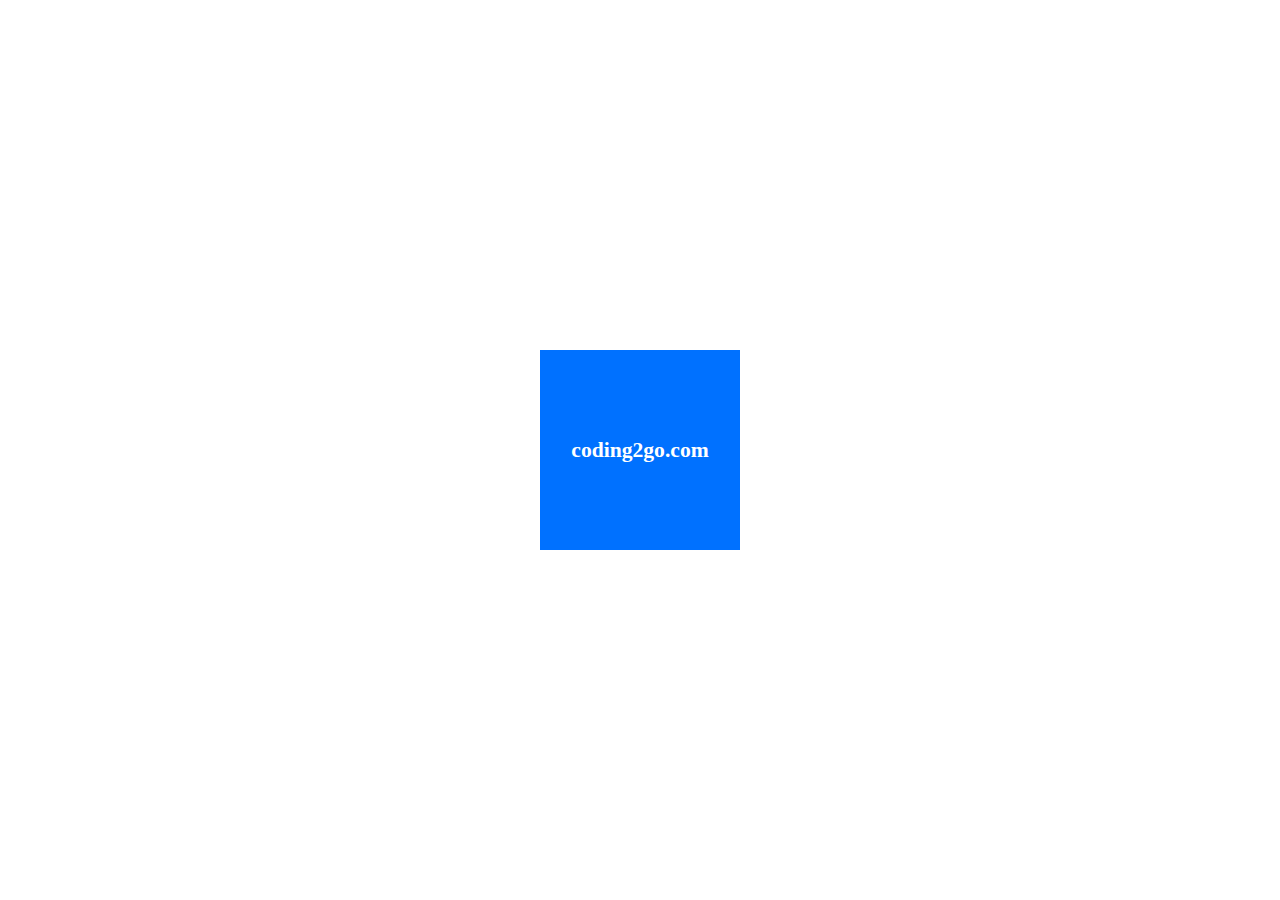
<file: index.html>
<!DOCTYPE html>
<html lang="en">
<head>
    <meta charset="UTF-8">
    <meta name="viewport" content="width=device-width, initial-scale=1.0">
    <title>Document</title>
    <link rel="stylesheet" href="style.css">
</head>
<body>
    <div class="element">
        coding2go.com
    </div>
</body>
</html>
</file>
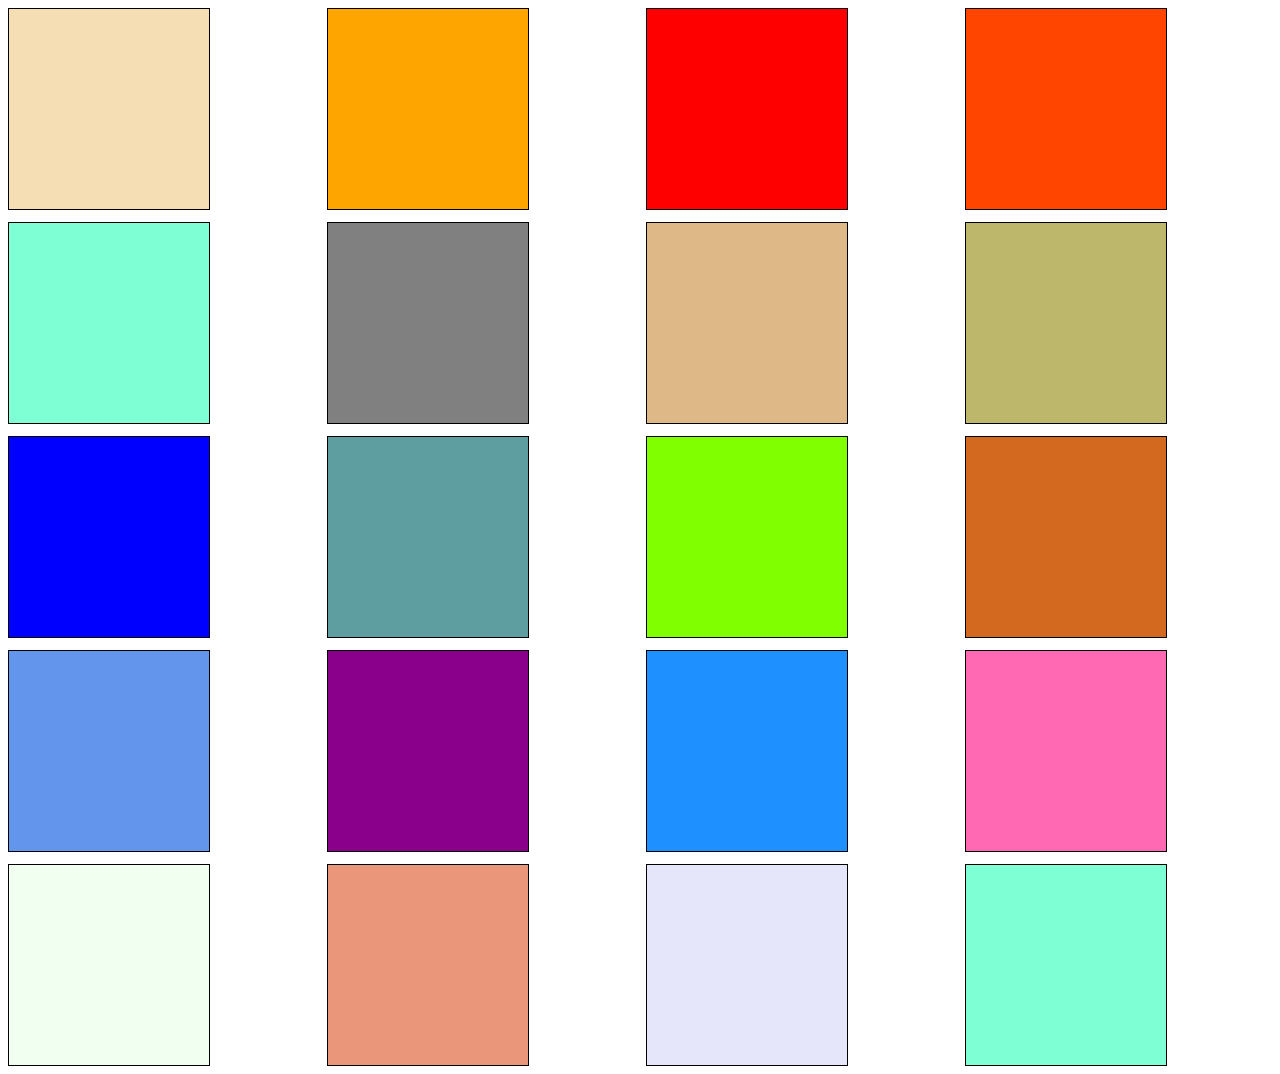
<file: scrolling-animation/index.html>
<!DOCTYPE html>
<html lang="en">
  <head>
    <meta charset="UTF-8" />
    <meta name="viewport" content="width=device-width, initial-scale=1.0" />
    <link rel="stylesheet" href="style.css" />
    <title>Document</title>
  </head>
  <body>
    <div class="scroll-element">
      <div class="block block-1"></div>
      <div class="block block-2"></div>
      <div class="block block-3"></div>
      <div class="block block-4"></div>
      <div class="block block-5"></div>
      <div class="block block-6"></div>
      <div class="block block-7"></div>
      <div class="block block-8"></div>
      <div class="block block-9"></div>
      <div class="block block-10"></div>
      <div class="block block-11"></div>
      <div class="block block-12"></div>
      <div class="block block-13"></div>
      <div class="block block-14"></div>
      <div class="block block-15"></div>
      <div class="block block-16"></div>
      <div class="block block-17"></div>
      <div class="block block-18"></div>
      <div class="block block-19"></div>
      <div class="block block-20"></div>
    </div>
  </body>
</html>
</file>
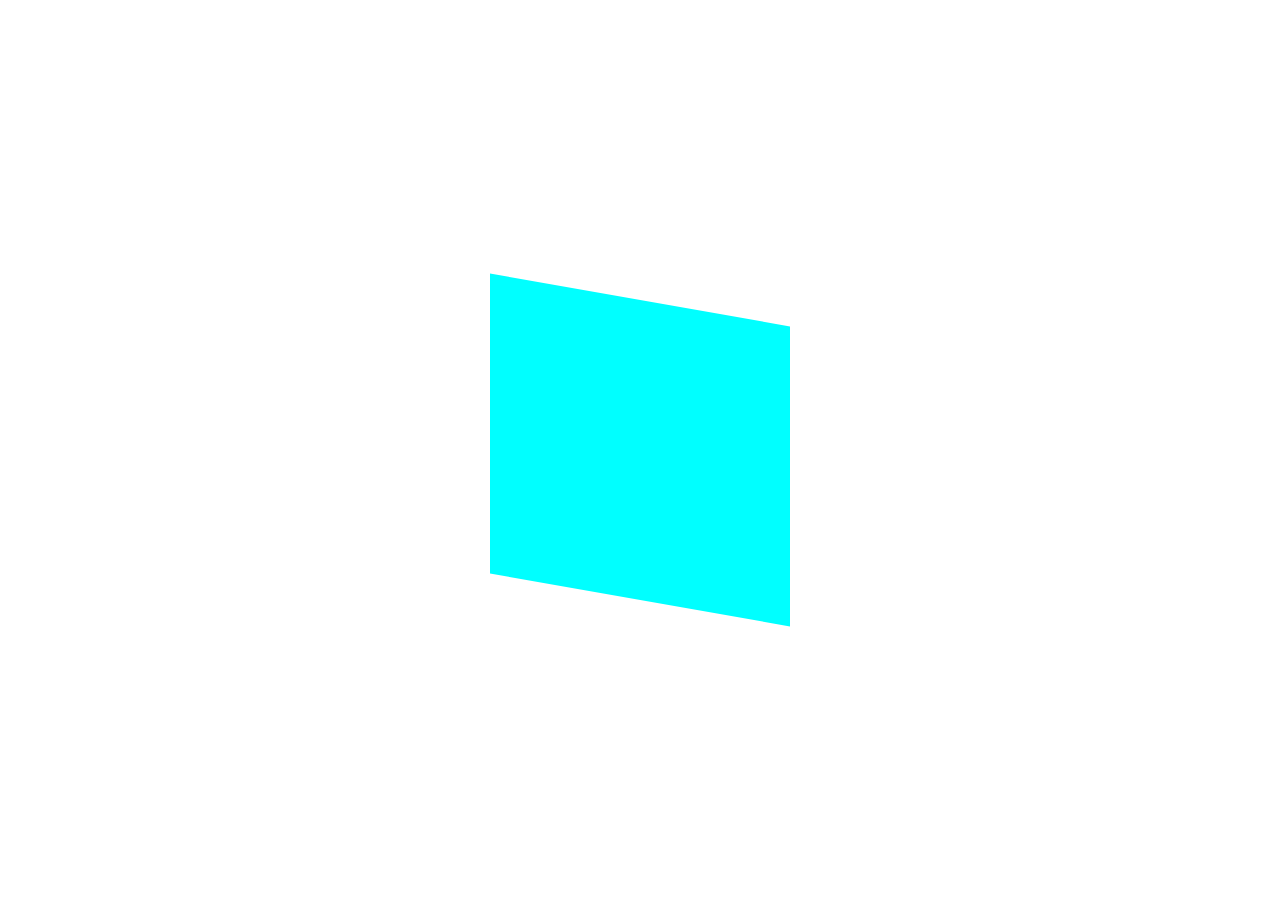
<file: transform-learning/index.html>
<!DOCTYPE html>
<html lang="en">
<head>
    <meta charset="UTF-8">
    <meta name="viewport" content="width=device-width, initial-scale=1.0">
    <title>Document</title>
    <link rel="stylesheet" href="style.css">
</head>
<body>
    <div class="box"></div>
</body>
</html>
</file>
<file: style.css>
body {
  margin: 0 auto;
  display: flex;
  align-items: center;
  justify-content: center;
  min-height: 100vh;
}
.element {
  height: 200px;
  width: 200px;
  background-color: #0071ff;
  display: flex;
  align-items: center;
  justify-content: center;
  font-weight: 700;
  font-size: 1.35rem;
  color: white;
  animation-name: spin;
  animation-duration: 3s;
  animation-delay: 5s;
  animation-iteration-count: infinite;
}

@keyframes spin {
    0%{

    }
    50%{
        scale: 2;
        transform: rotate(0);
        border-radius: 0;
    }
    100%{
        transform: rotate(360deg);
        border-radius: 50%;
        scale: 2;
    }
}
</file>
<file: scrolling-animation/style.css>
.scroll-element {
  display: grid;
  grid-template-columns: repeat(4, auto);
  grid-template-rows: auto auto;
  gap: 12px;
}

.block-1 {
  background-color: wheat;
}

.block-2{
    background-color: orange;
}

.block-3{
    background-color: red;
}

.block-4{
    background-color: orangered;
}

.block-5{
    background-color: aquamarine;
}

.block-6{
    background-color: grey;
}

.block-7{
    background-color: burlywood;
}

.block-8{
    background-color: darkkhaki;
}

.block-9{
    background-color: blue;
}

.block-10{
    background-color: cadetblue;
}

.block-11{
    background-color: chartreuse;
}

.block-12{
    background-color: chocolate;
}

.block-13{
    background-color: cornflowerblue;
}

.block-14{
    background-color: darkmagenta;
}

.block-15{
    background-color: dodgerblue;
}

.block-16{
    background-color: hotpink;
}

.block-17{
    background-color: honeydew;
}

.block-18{
    background-color: darksalmon;
}

.block-19{
    background-color: lavender;
}

.block-20{
    background-color: aquamarine;
}
.block {
  border: 1px solid black;
  width: 200px;
  height: 200px;
  animation: scrolling linear;
  animation-timeline: view();
  animation-range: entry 0% cover 50%;
}

@keyframes scrolling {
  from {
    opacity: 0;
    transform: translateX(-150px);
  }
  to {
    opacity: 1;
    transform: translateX(0px);
  }
}
</file>
<file: transform-learning/style.css>
body{
    margin: 0 auto;
    display: flex;
    justify-content: center;
    align-items: center;
    min-height: 100vh;
}
.box{
    height: 300px;
    width: 300px;
    background: cyan;
    display: flex;
    align-items: center;
    justify-content: center;
    font-size: 4rem;
    transition: transform 2s ease;
    /* transform: rotate(45deg); */
    /* transform: translateY(-45px); */
    /* transform: scale(); */
    transform: skewY(10deg)
}
</file>
